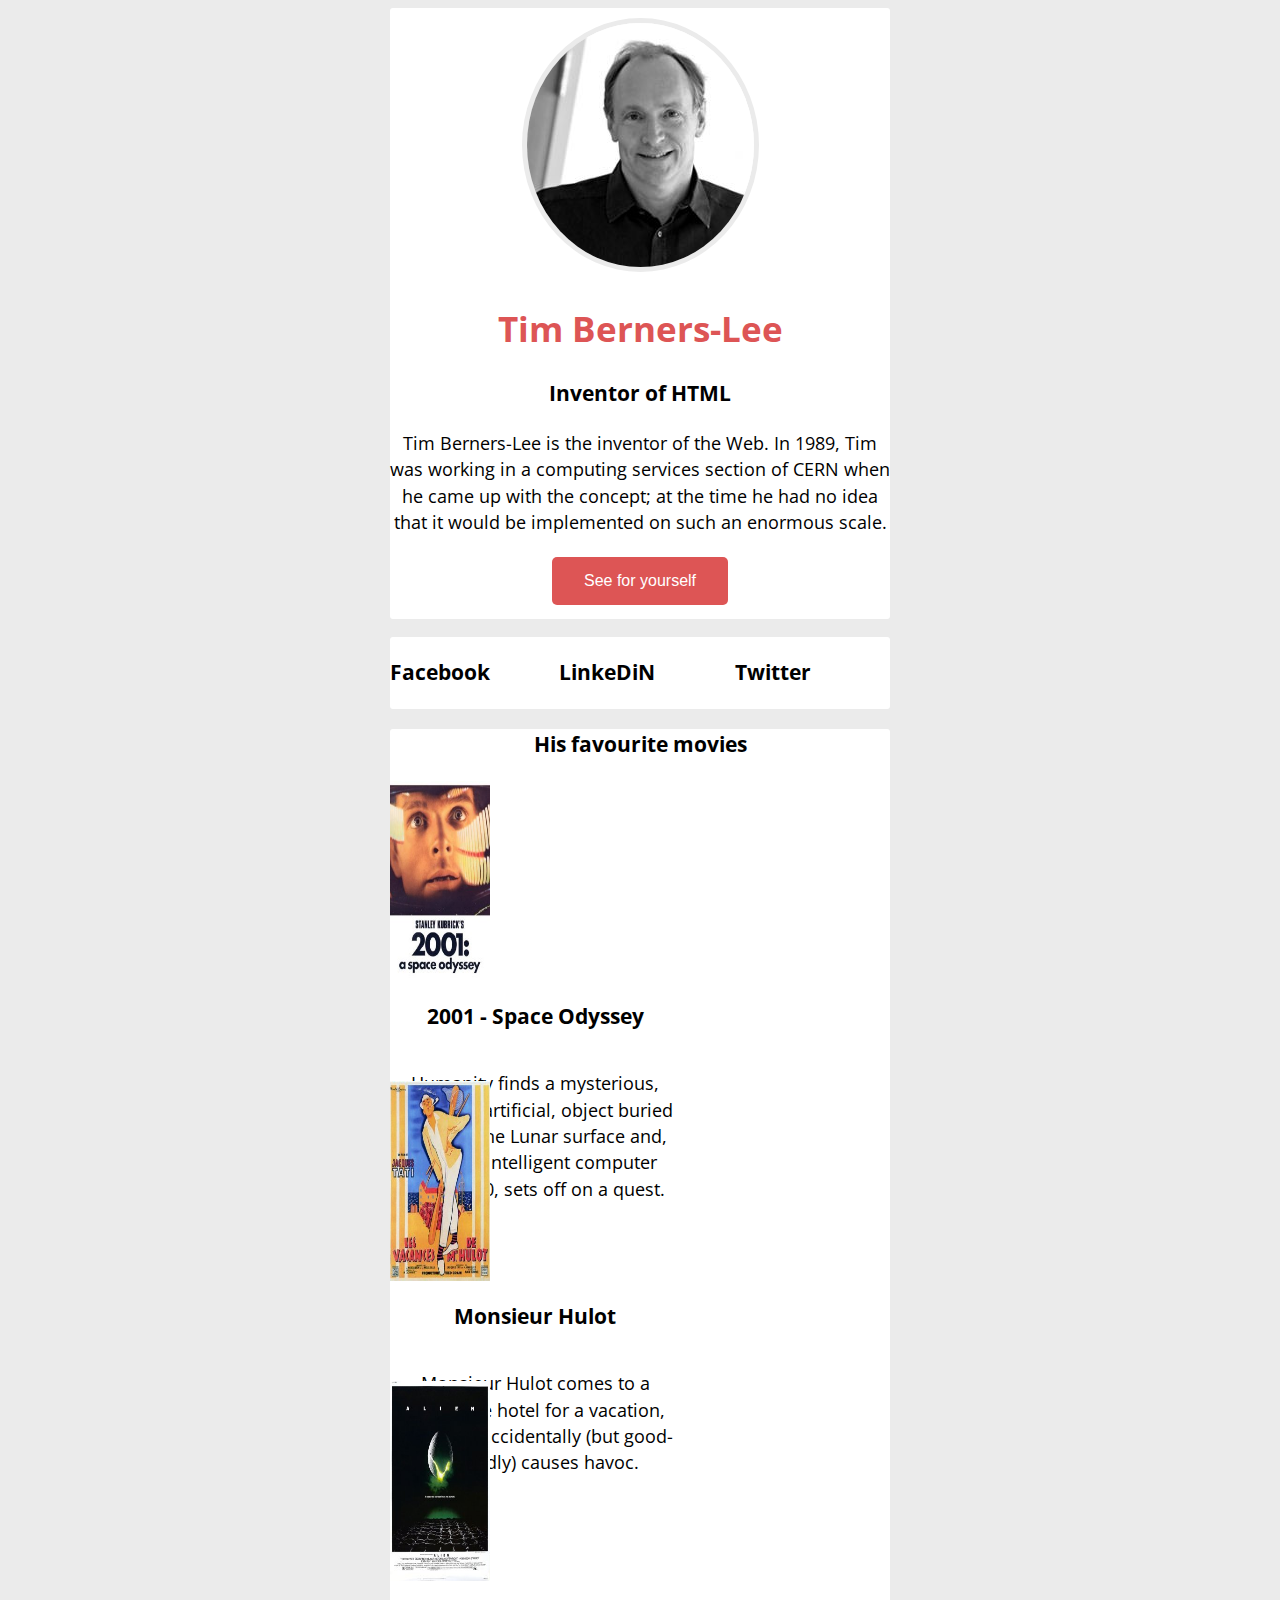
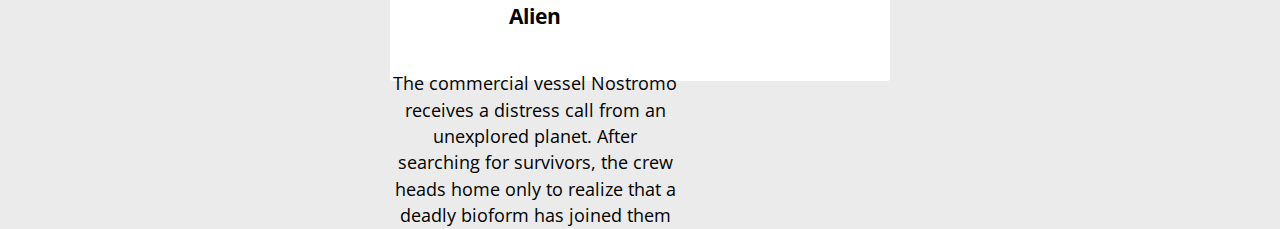
<file: index.html>
<!DOCTYPE html>
<html lang="en">
<head>
    <meta charset="UTF-8">
    <meta name="viewport" content="width=device-width, initial-scale=1.0">
    <link rel="stylesheet" href="https://use.fontawesome.com/releases/v5.6.3/css/all.css" integrity="sha384-UHRtZLI+pbxtHCWp1t77Bi1L4ZtiqrqD80Kn4Z8NTSRyMA2Fd33n5dQ8lWUE00s/" crossorigin="anonymous">
    <link rel="stylesheet" href="style.css">
    <title>Tim Berners</title>
</head>
<body>
    <section class="main pad" >
        <div class="main-content">
            <img src="/img/tim_berners_lee.jpg" class="tim" alt="">
            <h1 class="main-title">Tim Berners-Lee</h1>
            <h3 class="title">Inventor of HTML</h3>
            <p class="main-content">Tim Berners-Lee is the inventor of the Web. In 1989, Tim was working in a computing services section of CERN when he came up with the concept; at the time he had no idea that
                it would be implemented on such an enormous scale.</p>
            <button><a href="#" class="btn">See for yourself</a></button>
        </div>
    </section>
    <p></p>
    <section class="boxes pad">
        <div class="box">
            <i class="fab fa-facebook-square"></i>
            <h3>Facebook</h3>
        </div>
        <div class="box">
            <i class="fab fa-linkedin"></i>
            <h3>LinkeDiN</h3>
        </div>
        <div class="box">
            <i class="fab fa-twitter-square"></i>
            <h3>Twitter</h3>
        </div>
    </section>


    <section class="favourite-movies pad">
        <h3 class="title">His favourite movies</h3>

        <img src="/img/space_odyssey.jpg" alt="" class="movie-img" width="100" height="200">
        <div class="movie">
            <h3 class="title">2001 - Space Odyssey</h3>
            <p class="movie">Humanity finds a mysterious, obviously artificial, object buried beneath the Lunar surface and, with the intelligent computer H.AL. 9000, sets off
                on a quest.</p>
        </div>

        <img src="/img/mister_hulot.jpg" alt="" class="movie-img">
        <div class="movie">
            <h3 class="title">Monsieur Hulot</h3>
            <p class="movie">Monsieur Hulot comes to a beachside hotel for a vacation, where he accidentally (but good-naturedly) causes havoc.</p>

        </div>


        <img src="/img/alien.jpg" alt="" class="movie-img">
        <div class="movie">
            <h3 class="title">Alien</h3>
            <p class="movie">The commercial vessel Nostromo receives a distress call from an unexplored planet. After searching for survivors, the crew heads home only to
                realize that a deadly bioform has joined them</p>
        </div>

    </section>
</body>
</html>
</file>
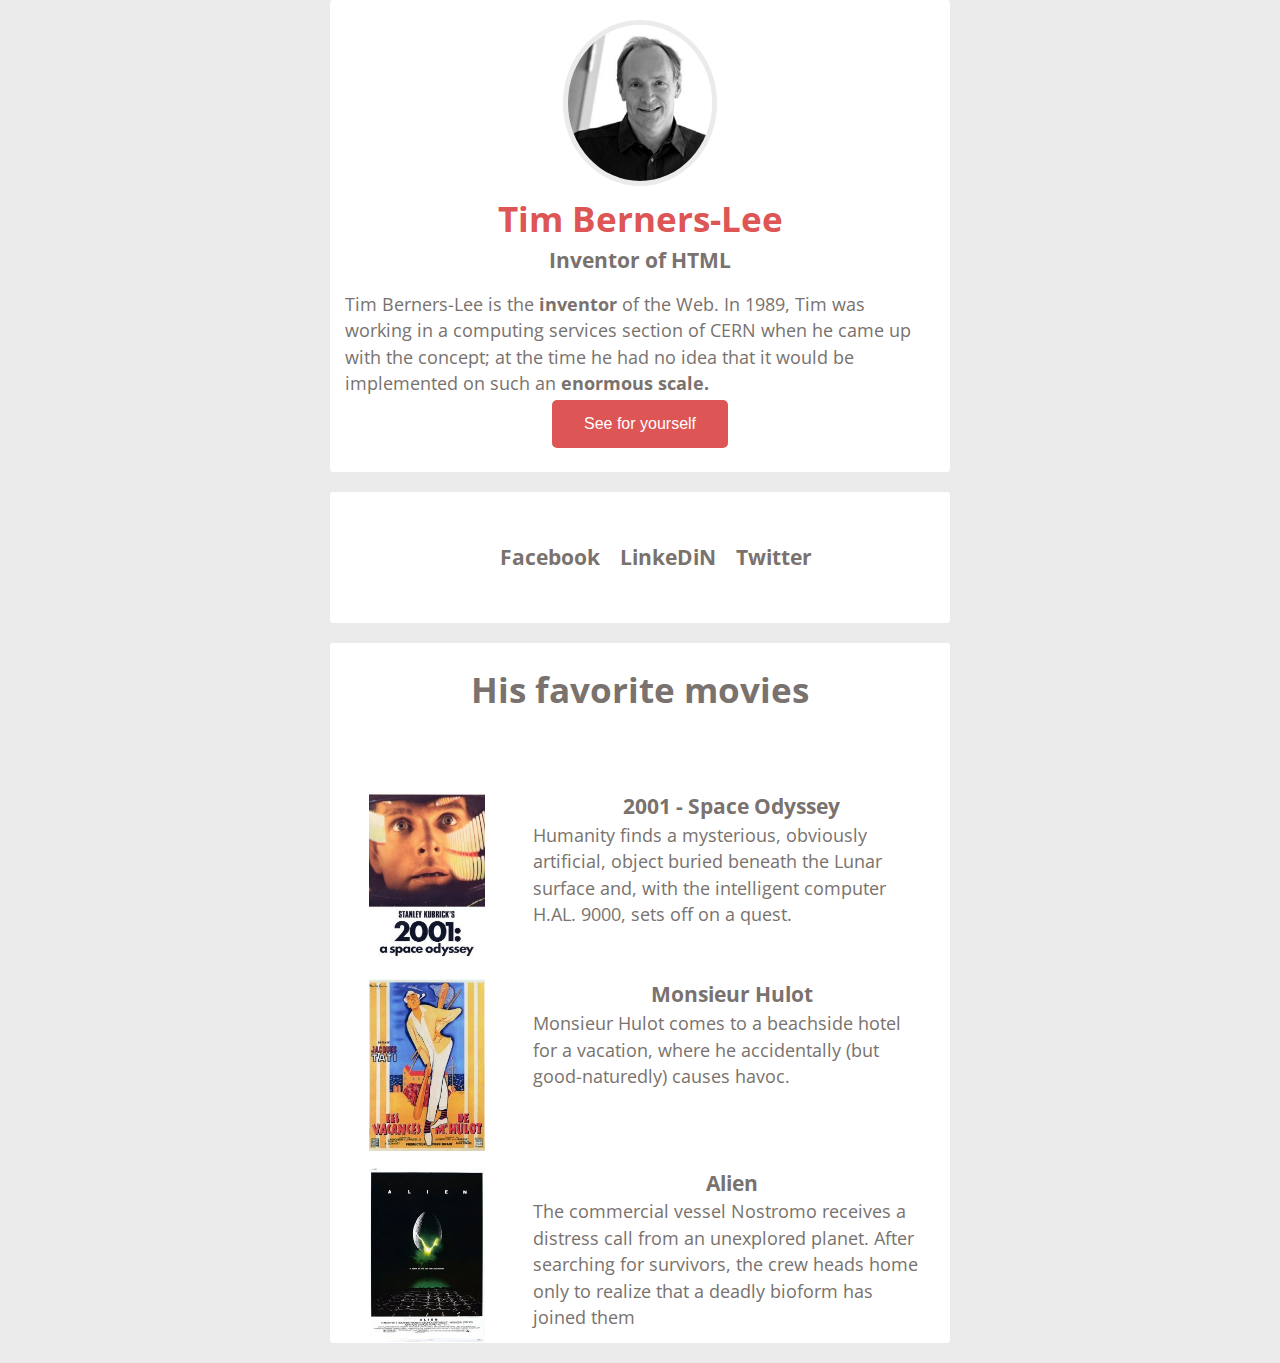
<file: tim berners/index.html>
<!DOCTYPE html>
<html lang="en">
<head>
    <meta charset="UTF-8">
    <meta name="viewport" content="width=device-width, initial-scale=1.0">
    <link rel="stylesheet" href="https://use.fontawesome.com/releases/v5.6.3/css/all.css" integrity="sha384-UHRtZLI+pbxtHCWp1t77Bi1L4ZtiqrqD80Kn4Z8NTSRyMA2Fd33n5dQ8lWUE00s/" crossorigin="anonymous">
    <link rel="stylesheet" href="style.css">
    <title>Tim Berners</title>
</head>
<body>
    <section class="main" >
        <div class="main-content">
            <img src="/img/tim_berners_lee.jpg" class="tim" alt="">
            <h1 class="main-title">Tim Berners-Lee</h1>
            <h3 class="title">Inventor of HTML</h3>
            <p class="main-par">Tim Berners-Lee is the <b>inventor</b> of the Web. In 1989, Tim was working in a computing services section of CERN when he came up with the concept; at the time he had no idea that
                it would be implemented on such an <b>enormous scale.</b></p>
            <button><a href="#" class="btn">See for yourself</a></button>
        </div>
    </section>


    <section class="boxes ">
        <div class="box">
            <i class="fab fa-facebook-square"></i>
            <h3>Facebook</h3>
        </div>
        <div class="box">
            <i class="fab fa-linkedin"></i>
            <h3>LinkeDiN</h3>
        </div>
        <div class="box">
            <i class="fab fa-twitter-square"></i>
            <h3>Twitter</h3>
        </div>
    </section>


    <section class="favourite-movies">
        <section class="main-mov">
            <h1 class="title-mov">His favorite movies</h1>
            <div class="wrapper">
                <div class="item1"><img src="/img/alien.jpg" alt=""></div>
                <div class="item2"><img src="/img/mister_hulot.jpg" alt=""></div>
                <div class="item3"><img src="/img/space_odyssey.jpg" alt=""></div>
                <div class="movie">
                    <h3 class="title">2001 - Space Odyssey</h3>
                    <p>Humanity finds a mysterious, obviously artificial, object buried beneath the Lunar surface and, with the intelligent computer H.AL. 9000, sets off
                    on a quest.</p>
                </div>
                <div class="movie1">
                <h3 class="title">Monsieur Hulot</h3>
                <p>Monsieur Hulot comes to a beachside hotel for a vacation, where he accidentally (but good-naturedly) causes havoc.</p>
                </div>
                <div class="movie2">
                    <h3 class="title">Alien</h3>
                    <p>The commercial vessel Nostromo receives a distress call from an unexplored planet. After searching for survivors, the crew heads home only to
                        realize that a deadly bioform has joined them</p>
                </div>
            </div>
        </section>

    </section>
</body>
</html>
</file>
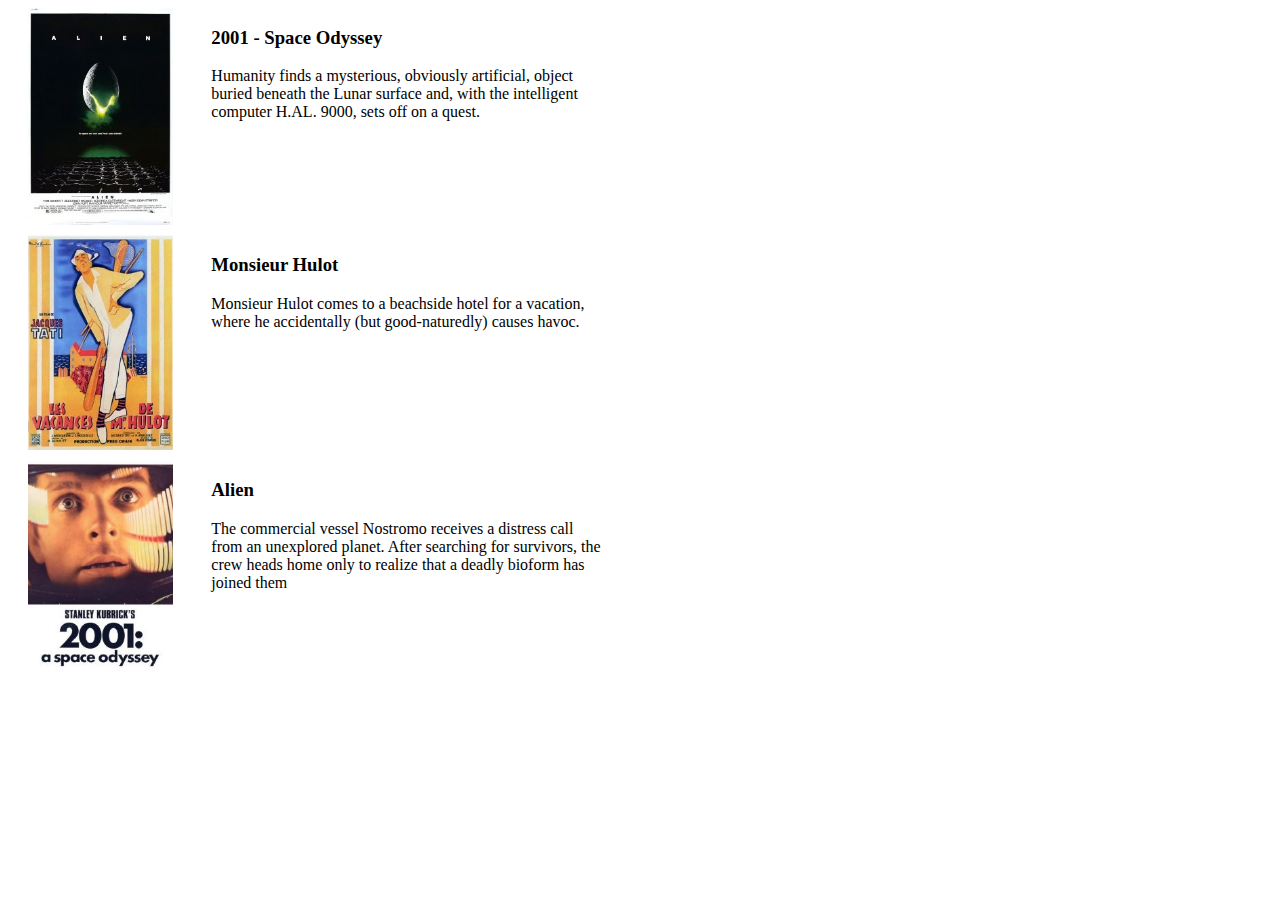
<file: tim berners/test.html>
<style>
    .main {
        
    }
    .wrapper {
  display: grid;
  grid-template-columns: repeat(3, 1fr);
  grid-template-rows: repeat(3, 1fr);
  height: 500px;
  width: 600px;
  grid-gap: 10px;
  grid-template-areas: 
    "a e e"
    "c b b"
    "d f f"
    ;
  align-content: space-between;
  justify-content: space-around;
}
.item1 {
  grid-area: a;
}
.item2 {
  grid-area: c;
}

.item3 {
    grid-area: d;
}

.movie {
    grid-area: e;
}

.movie1 {
    grid-area: b;
}

.movie2 {
    grid-area: f;
}


img {
    max-width:75%;
    height:auto;
    padding-left: 20px;
}

</style>

<html>
    <body>
        
    
    <section class="main">
        <div class="wrapper">
            <div class="item1"><img src="/img/alien.jpg" alt=""></div>
            <div class="item2"><img src="/img/mister_hulot.jpg" alt=""></div>
            <div class="item3"><img src="/img/space_odyssey.jpg" alt=""></div>
            <div class="movie">
                <h3 class="title">2001 - Space Odyssey</h3>
                <p>Humanity finds a mysterious, obviously artificial, object buried beneath the Lunar surface and, with the intelligent computer H.AL. 9000, sets off
                on a quest.</p>
            </div>
            <div class="movie1">
            <h3 class="title">Monsieur Hulot</h3>
            <p>Monsieur Hulot comes to a beachside hotel for a vacation, where he accidentally (but good-naturedly) causes havoc.</p>
            </div>
            <div class="movie2">
                <h3 class="title">Alien</h3>
                <p>The commercial vessel Nostromo receives a distress call from an unexplored planet. After searching for survivors, the crew heads home only to
                    realize that a deadly bioform has joined them</p>
            </div>
        </div>
    </section>


</body>
</html>
</file>
<file: style.css>
@import url('https://fonts.googleapis.com/css2?family=Open+Sans:wght@300&display=swap');

body {
    
    font-family: 'Open Sans', sans-serif;
    background: #EBEBEB;
    color: #000;
    font-size: 1.1em;
    line-height: 1.5;
    text-align: center;
}

.main-title {
    color: #dd5555;
}

.tim {
    border-radius: 50%;
    border:5px solid #EBEBEB;
}

section {
    margin-left: auto;
    margin-right: auto;
    width: 500px;
    background: #fff;
    border-radius: 3px;
}

.boxes {
    display: grid;
    grid-gap: 0px;
    grid-template-columns: repeat(auto-fit, minmax(100px, 1fr));
}

.box {
    width: 100px;
}

.movie-img {
    width: 100px;
    height: 200px;
    display: grid;
    grid-template-rows: repeat(3, 1fr);
}

.movie {
    width: 290px;
    height: 100px;
    display: grid;
    grid-template-rows: repeat(3, 1fr);

}

button {
    border: none;
    background-color: #dd5555;
    padding: 15px 32px;
    text-align: center;
    display: inline-block;
    font-size: 16px;
    margin: 4px 2px;
    cursor: pointer;
    border-radius: 5px;
}

button a {
    text-decoration: none;
    color: #fff;

}

.main {
    padding-top: 10px;
    padding-bottom: 10px;
}
</file>
<file: tim berners/style.css>
@import url('https://fonts.googleapis.com/css2?family=Open+Sans:wght@300&display=swap');
* {
    margin: 0;
    padding: 0;
    box-sizing: border-box;
    color: #79726E;
}
body {
    
    font-family: 'Open Sans', sans-serif;
    background: #EBEBEB;
    color: #000;
    font-size: 1.1em;
    line-height: 1.5;
    text-align: center;
}

.main-title {
    color: #dd5555;
    
}

p {
    text-align: left;
}

.main-par {
    padding: 15px 15px 0px 15px;
    

}



.tim {
    display: inline-block;
    margin-top: 20px;
    border-radius: 50%;
    border:5px solid #EBEBEB;
    max-width: 25%;
    
}

section {
    display: inline-block;
    margin-bottom: 20px;
    margin-left: auto;
    margin-right: auto;
    width: 620px;
    background: #fff;
    border-radius: 3px;
    padding-bottom: 20px;
    
}


.favourite-movies {
    height: 650px;
}



.boxes {
    display: grid;
    grid-gap: 0px;
    grid-template-columns: repeat(5, 1fr);
    padding: 50px 150px 50px ;
}

.box {
    padding-left: 20px;
}


button {
    border: none;
    background-color: #dd5555;
    padding: 15px 32px;
    text-align: center;
    display: inline-block;
    font-size: 16px;
    margin: 4px 2px;
    cursor: pointer;
    border-radius: 5px;
}

button a {
    text-decoration: none;
    color: #fff;

}

.title-mov {
    padding-top: 20px;
    padding-bottom: 75px;
}

.main-mov {
    height: 700px;
}

.wrapper {
    display: grid;
    grid-template-columns: repeat(3, 1fr);
    grid-template-rows: repeat(3, 1fr);
    height: 500px;
    width: 600px;
    grid-gap: 10px;
    grid-template-areas: 
      "a e e"
      "c b b"
      "d f f"
      ;
    align-content: space-between;
    justify-content: center;
  }
  .item3 {
    grid-area: a;
  }
  .item2 {
    grid-area: c;
  }
  
  .item1 {
      grid-area: d;
  }
  
  .movie {
      grid-area: e;
  }
  
  .movie1 {
      grid-area: b;
  }
  
  .movie2 {
      grid-area: f;
  }
  
  
  img {
      max-width:60%;
      height:auto;
  }
</file>
